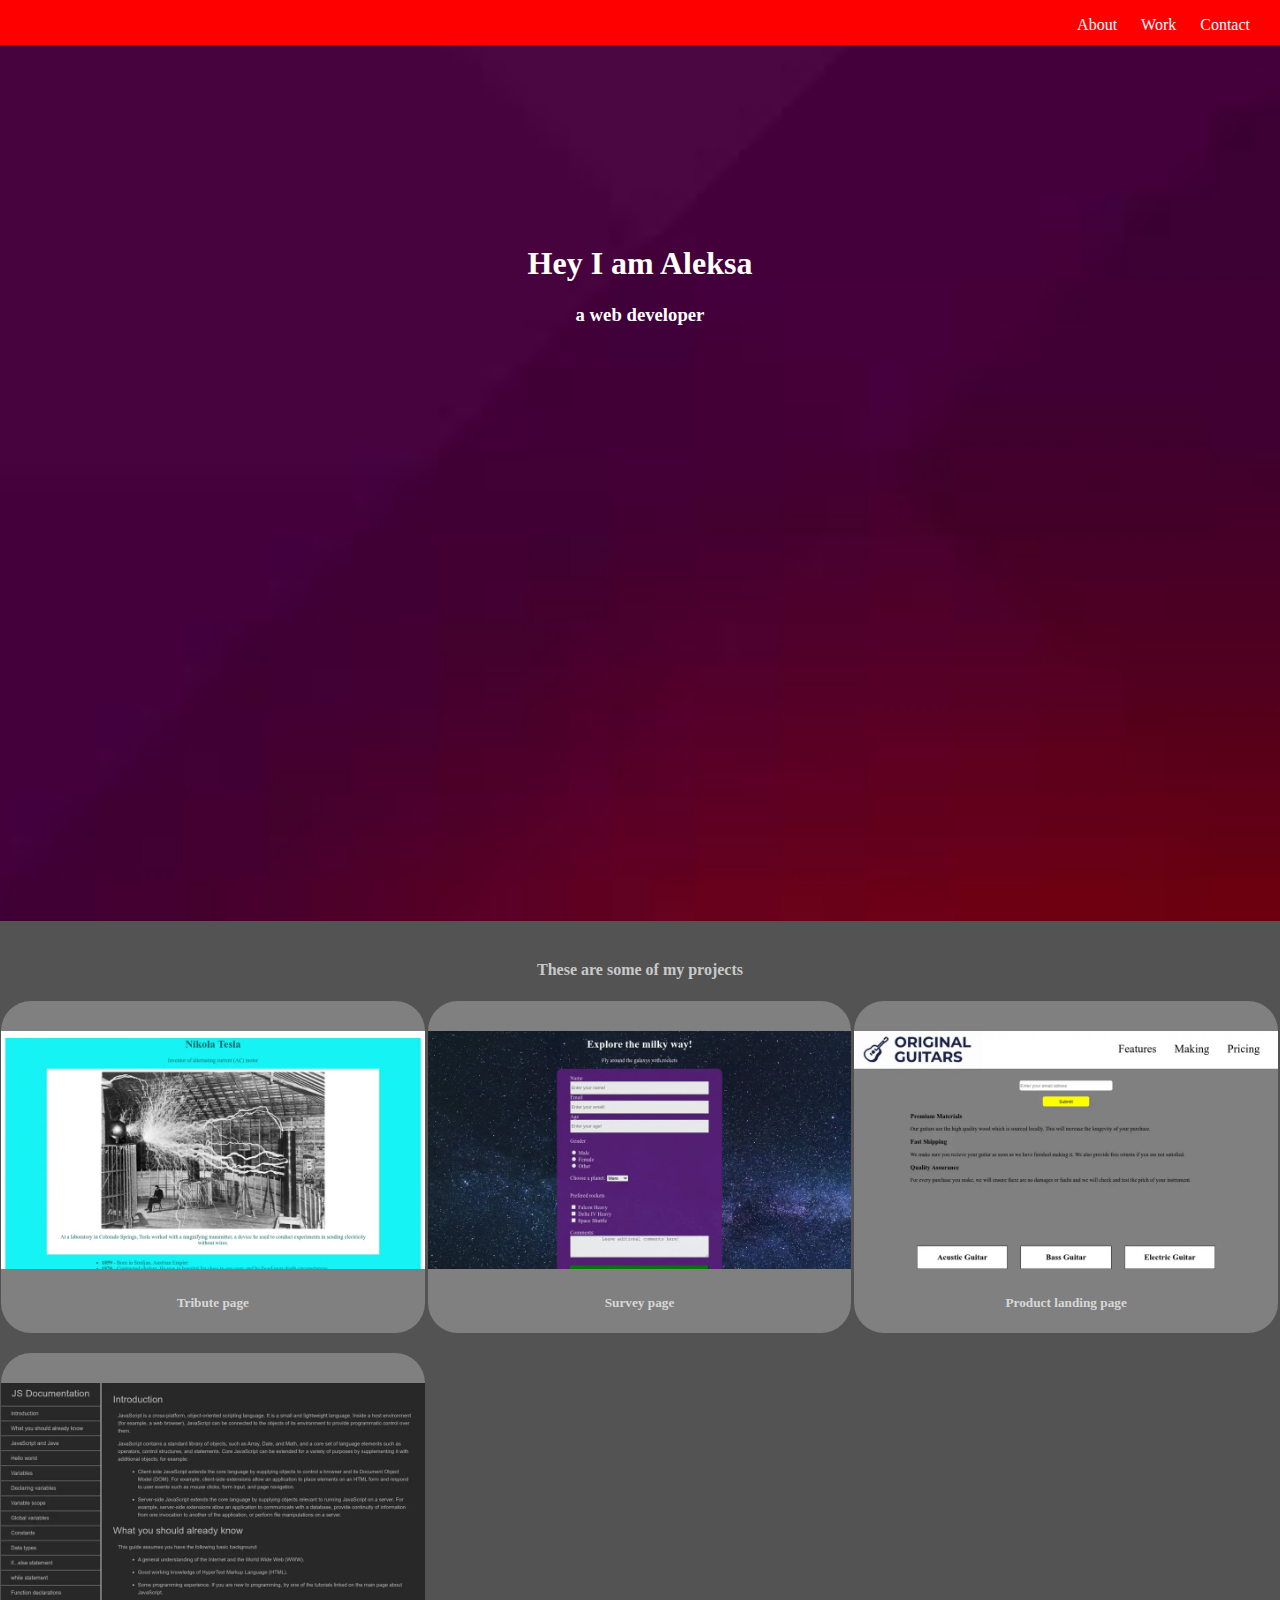
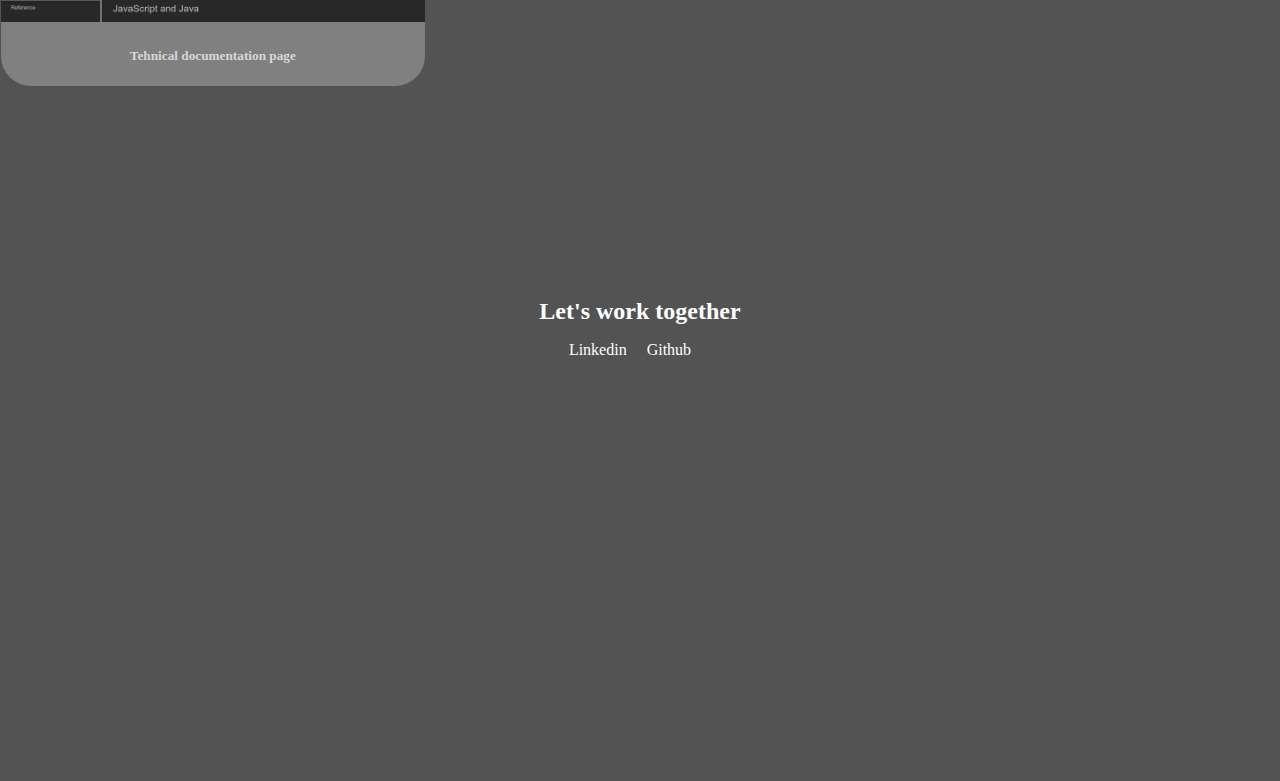
<file: FCC: Personal Portfolio/index.html>
<!DOCTYPE html>
<html lang="en">
<head>
    <meta charset="UTF-8">
    <meta name="viewport" content="width=device-width, initial-scale=1.0">
    <title>Document</title>
    <link rel="stylesheet" href="main.css">
</head>
<body>
    <nav id="navbar">
        <ul>
            <li><a href="#about">About</a></li>
            <li><a href="#projects">Work</a></li>
            <li><a href="#contact">Contact</a></li>
        </ul>
    </nav>
    <div id="welcome-section">
        <h1>Hey I am Aleksa</h1>
        <h3>a web developer</h3>
    </div>
    <div id="projects">
        <h4>These are some of my projects</h4>
        <div id="project-wrapper">
            <div class="project">
                <a href="https://codepen.io/aleksa-avramovic-dev/pen/NWRBZqe" target="_blank" rel="noopener noreferrer">
                    <img src="images/1.png" alt="Tribute page">
                    <h5>Tribute page</h5>
                </a>
            </div>
            <div class="project">
                <a href="https://codepen.io/aleksa-avramovic-dev/pen/gOwdwLV" target="_blank" rel="noopener noreferrer">
                    <img src="images/2.png" alt="Survey page">
                    <h5>Survey page</h5>
                </a>
            </div>
            <div class="project">
                <a href="https://codepen.io/aleksa-avramovic-dev/pen/gOwQwBJ" target="_blank" rel="noopener noreferrer">
                    <img src="images/3.png" alt="Product landing page">
                    <h5>Product landing page</h5>
                </a>
            </div>
            <div class="project">
                <a href="https://codepen.io/aleksa-avramovic-dev/pen/JjRqxGd" target="_blank" rel="noopener noreferrer">
                    <img src="images/4.png" alt="Tehnical documentation page">
                    <h5>Tehnical documentation page</h5>
                </a>
            </div>
        </div>
    </div>
    <div id="contact">
        <h2>Let's work together</h2>
        <ul>
            <li><a href="https://www.linkedin.com/in/aleksa-avramovic-1078b2189/" target="_blank" rel="noopener noreferrer">Linkedin</a></li>
            <li><a href="https://github.com/aleksa-avramovic-dev" target="_blank" rel="noopener noreferrer">Github</a></li>
        </ul>
    </div>
</body>
</html>
</file>
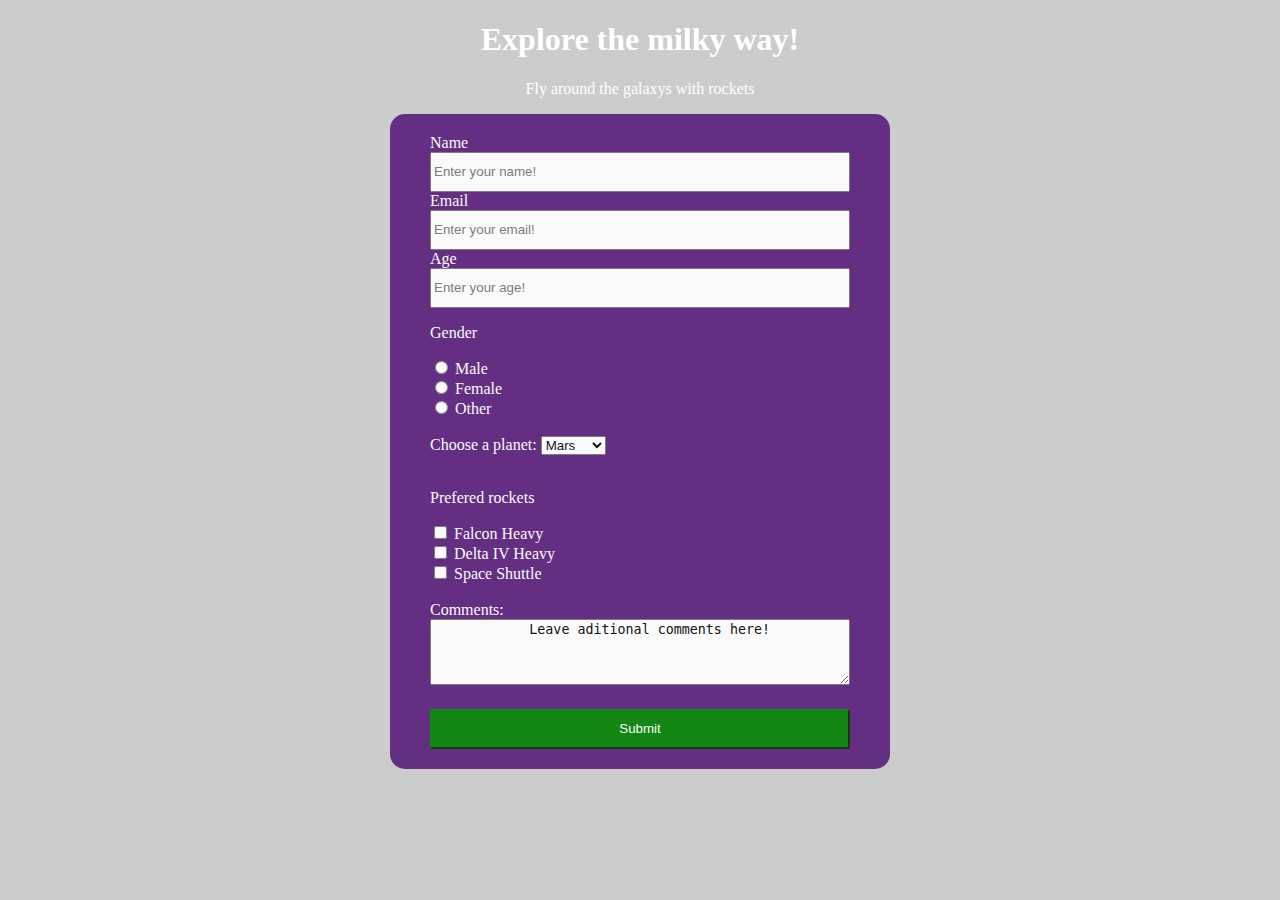
<file: FCC: Survey Form/index.html>
<!DOCTYPE html>
<html>
<head>
    <title>Rocket sience</title>
    <meta charset="UTF-8">
    <meta name="author" content="Aleksa Avramovic">
    <link rel="stylesheet" type="text/css" href="myStyle.css">
</head>
<body>
    <header>
        <h1 id="title">Explore the milky way!</h1>
        <p id="description">Fly around the galaxys with rockets</p>
    </header>
    <main>
        <form id="survey-form">
            <label id="name-label">Name</label><br>
            <input type="text" id="name" name="name" placeholder="Enter your name!"><br>
            <label id="email-label">Email</label><br>
            <input type="email" id="email" name="email" placeholder="Enter your email!" required><br>
            <label id="number-label">Age</label><br>
            <input type="number" id="number" name="age" min="18" max="65" placeholder="Enter your age!" required><br>
            <p>Gender</p>
            <input type="radio" id="male" name="gender" value="male">
            <label for="male">Male</label><br>
            <input type="radio" id="female" name="gender" value="female">
            <label for="female">Female</label><br>
            <input type="radio" id="other" name="gender" value="other">
            <label for="other">Other</label><br><br>
            <label for="planets">Choose a planet:</label>
            
            <select name="planets" id="planets">
                <option value="mars">Mars</option>
                <option value="jupiter">Jupiter</option>
                <option value="saturn">Saturn</option>
                <option value="uranus">Uranus</option>
            </select><br><br>

            <p>Prefered rockets</p>
            <input type="checkbox" id="vehicle1" name="vehicle1" value="falconHeavy">
            <label for="vehicle1"> Falcon Heavy</label><br>
            <input type="checkbox" id="vehicle2" name="vehicle2" value="deltaIVHeavy">
            <label for="vehicle2"> Delta IV Heavy</label><br>
            <input type="checkbox" id="vehicle3" name="vehicle3" value="spaceShuttle">
            <label for="vehicle3"> Space Shuttle</label><br><br>

            <label for="aditionalComment">Comments:</label><br>
            
            <textarea id="aditionalComment" name="aditionalComment" rows="4" cols="50">
            Leave aditional comments here!
            </textarea><br>

            <input type="submit" id="submit" value="Submit">
        </form>
    </main>
</body>
</html>
</file>
<file: FCC: Personal Portfolio/main.css>
html, body {
    margin: 0;
    padding: 0;
    height: 100%;
}
nav {
    background-color: red;
    position: fixed;
    height: 45px;
    display: block;
    width: 100%;
    top: 0;
    left: 0;
}
nav ul {
    float: right;
    padding-right: 10px;
}
nav li {
    display: inline-block;
    margin-right: 20px;
}
nav li a {
    color: white;
    text-decoration: none;
}
#welcome-section {
    margin-top: 0;
    height: 100vh;
    text-align: center;
    background-image: url([data-uri]);
    background-repeat: no-repeat;
    background-position: center;
    background-size: cover;
    background-color: black;
    color: white;
}
h1 {
    padding-top: 7em;
}
#projects {
    background-color: rgba(40, 40, 40, .8);
    color: rgba(255, 255, 255, 0.7);
}
#projects h4 {
    text-align: center;
    margin-top: 0;
    padding-top: 40px;
}
#project-wrapper {
    display: flex;
    flex-wrap: wrap;
    
}
.project {
    width: calc(100%/3 - 3px);
    text-align: center;
    background-color: grey;
    border-radius: 30px;
    padding-top: 30px;
    margin-left: 1px;
    margin-bottom: 20px;
    margin-right: 2px;
}
.project img{
    width: 100%;
    margin-left: auto;
    margin-right: auto;
}

.project a{
    color: rgba(255, 255, 255, 0.7);
    text-decoration: none;
}

#contact {
    background-image: url(https://wallpaperaccess.com/full/2587485.png);
    background-repeat: no-repeat;
    background-position: center;
    background-size: cover;
    background-color: rgba(40, 40, 40, .8);
    text-align: center;
    color: white;
    height: calc(80vh - 45px);
}
#contact ul {
    padding-left: 0;
    list-style: none;
    margin-bottom: 0;
    display: flex;
    flex-wrap: wrap;
    justify-content: center;
}
#contact li a {
    text-decoration: none;
    color: white;
    margin-right: 20px;
}
h2 {
    margin: 0;
    padding-top: 8em;
}

@media (max-width: 375px) {
    nav ul {
        float: none;
        text-align: center;
    }
    .project{
        width: 90%;
        margin-left: auto;
        margin-right: auto;
    }
}
</file>
<file: FCC: Survey Form/myStyle.css>
:root {
    --textColor: white;
}
*{
    box-sizing: border-box;
}
html {
    background-image: url(https://images.pexels.com/photos/956999/milky-way-starry-sky-night-sky-star-956999.jpeg?auto=compress&cs=tinysrgb&dpr=2&h=650&w=940);
    background-color: #cccccc;
}
header {
    text-align: center;
    color: var(--textColor);
}
main {
    background-color: hsl(278, 59%, 30%);
    opacity: 0.9;
    margin: auto;
    width: 500px;
    padding: 20px 40px 20px 40px;
    border-radius: 15px;
}
label, p {
    color: var(--textColor);
}
#name, #email, #number{
    width: 100%;
    height: 40px;
    margin: none;

}
#submit {
    background-color: green;
    border-color: green;
    width: 100%;
    height: 40px;
    color: white;
    margin-top: 20px;
}
#submit:hover {
    background-color: greenyellow;
}

#aditionalComment {
    width: 100%;
}
</file>
